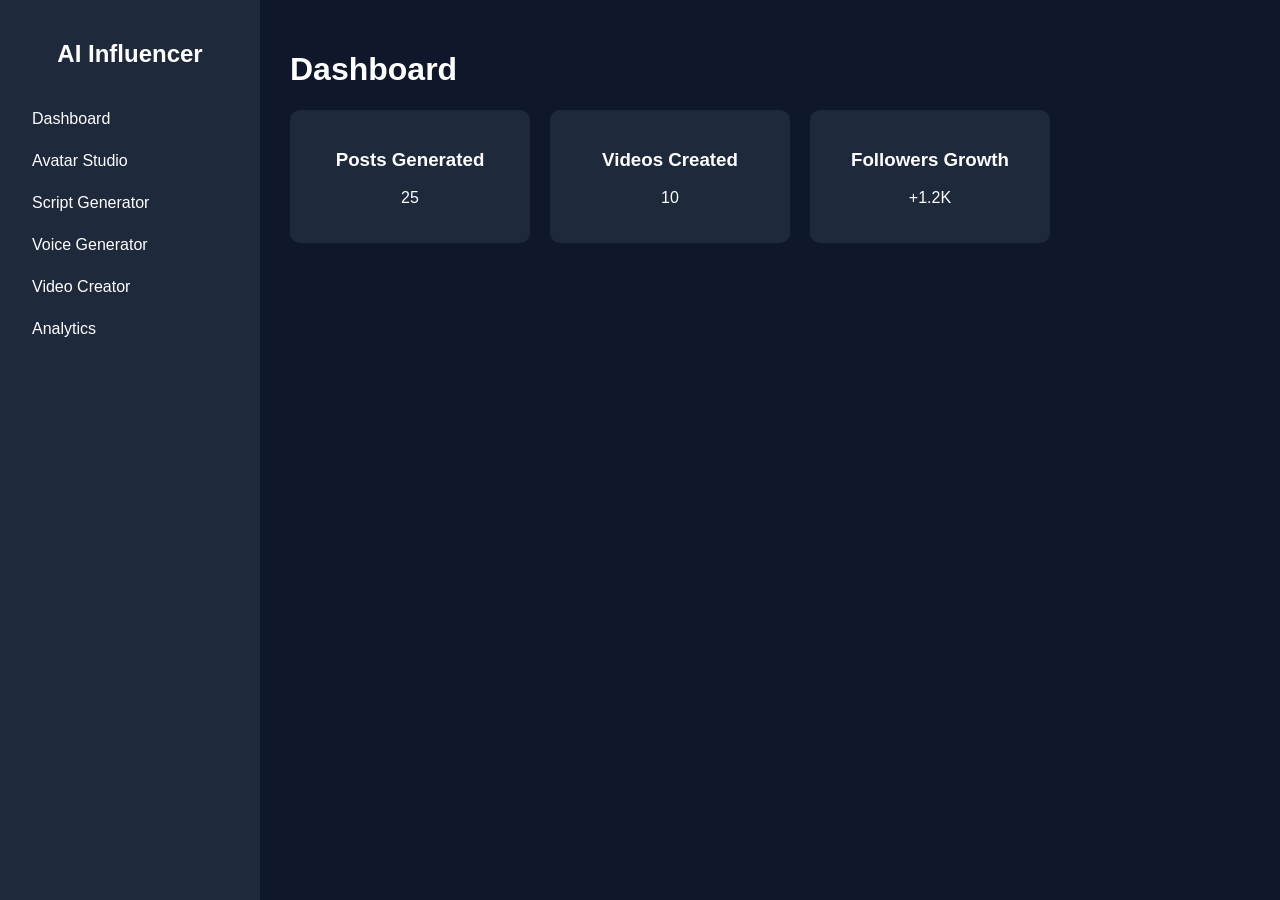
<file: index.html>
<!DOCTYPE html>
<html lang="en">
<head>
<meta charset="UTF-8">
<title>AI Virtual Influencer Dashboard</title>
<link rel="stylesheet" href="style.css">
</head>

<body>

<div class="container">

    <!-- Sidebar -->
    <div class="sidebar">
        <h2>AI Influencer</h2>

        <ul>
            <li onclick="showPage('dashboard')">Dashboard</li>
            <li onclick="showPage('avatar')">Avatar Studio</li>
            <li onclick="showPage('script')">Script Generator</li>
            <li onclick="showPage('voice')">Voice Generator</li>
            <li onclick="showPage('video')">Video Creator</li>
            <li onclick="showPage('analytics')">Analytics</li>
        </ul>
    </div>


    <!-- Main Content -->
    <div class="main">

        <!-- Dashboard -->
        <div id="dashboard" class="page">
            <h1>Dashboard</h1>

            <div class="cards">
                <div class="card">
                    <h3>Posts Generated</h3>
                    <p>25</p>
                </div>

                <div class="card">
                    <h3>Videos Created</h3>
                    <p>10</p>
                </div>

                <div class="card">
                    <h3>Followers Growth</h3>
                    <p>+1.2K</p>
                </div>
            </div>
        </div>


        <!-- Avatar Studio -->
        <div id="avatar" class="page hidden">
            <h1>Avatar Studio</h1>

            <label>Gender</label>
            <select>
                <option>Male</option>
                <option>Female</option>
            </select>

            <label>Hair Style</label>
            <select>
                <option>Short</option>
                <option>Long</option>
            </select>

            <button>Generate Avatar</button>
        </div>


        <!-- Script Generator -->
        <div id="script" class="page hidden">
            <h1>Script Generator</h1>

            <input type="text" placeholder="Enter Topic">

            <select>
                <option>YouTube</option>
                <option>Instagram</option>
                <option>TikTok</option>
            </select>

            <button>Generate Script</button>

            <textarea placeholder="Generated script will appear here"></textarea>
        </div>


        <!-- Voice Generator -->
        <div id="voice" class="page hidden">
            <h1>Voice Generator</h1>

            <textarea placeholder="Paste script here"></textarea>

            <select>
                <option>Male Voice</option>
                <option>Female Voice</option>
            </select>

            <button>Generate Voice</button>
        </div>


        <!-- Video Creator -->
        <div id="video" class="page hidden">
            <h1>Video Creator</h1>

            <input type="file">

            <select>
                <option>Short</option>
                <option>Reel</option>
                <option>YouTube Video</option>
            </select>

            <button>Create Video</button>
        </div>


        <!-- Analytics -->
        <div id="analytics" class="page hidden">
            <h1>Analytics</h1>

            <p>Followers Growth Chart</p>
            <p>Video Performance</p>
            <p>Top Content</p>
        </div>


    </div>

</div>

<script src="script.js"></script>
</body>
</html>
</file>
<file: style.css>
body{
font-family: Arial;
margin:0;
background:#0f172a;
color:white;
}

.container{
display:flex;
height:100vh;
}

.sidebar{
width:220px;
background:#1e293b;
padding:20px;
}

.sidebar h2{
text-align:center;
margin-bottom:30px;
}

.sidebar ul{
list-style:none;
padding:0;
}

.sidebar li{
padding:12px;
cursor:pointer;
border-radius:5px;
}

.sidebar li:hover{
background:#6c63ff;
}

.main{
flex:1;
padding:30px;
overflow:auto;
}

.cards{
display:flex;
gap:20px;
}

.card{
background:#1e293b;
padding:20px;
border-radius:10px;
width:200px;
text-align:center;
}

input,select,textarea{
display:block;
margin:10px 0;
padding:10px;
width:300px;
border:none;
border-radius:5px;
}

textarea{
height:120px;
}

button{
padding:10px 20px;
background:#6c63ff;
border:none;
color:white;
border-radius:5px;
cursor:pointer;
}

button:hover{
background:#5548d9;
}

.hidden{
display:none;
}
</file>
